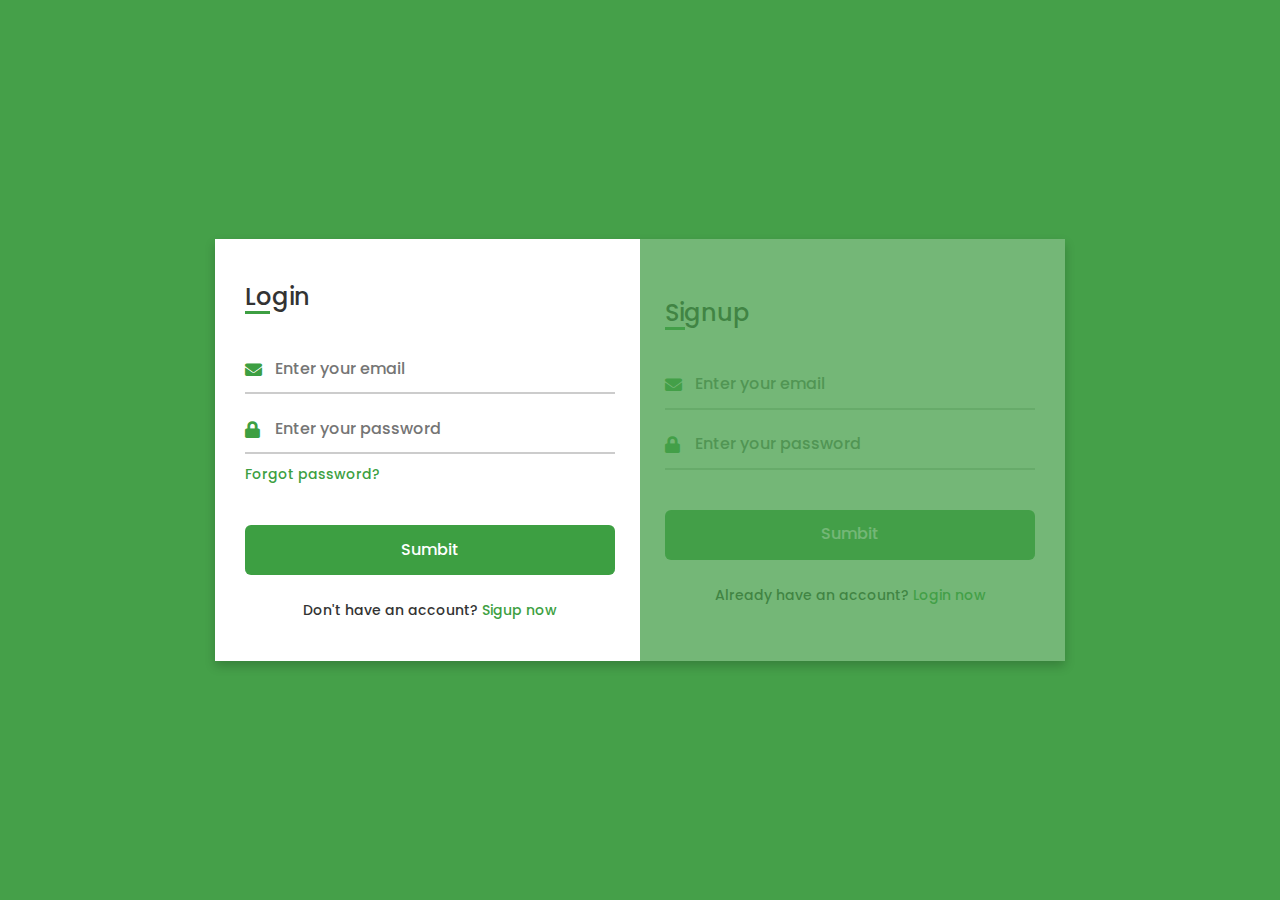
<file: login.html>
<!DOCTYPE html>
<html lang="en" dir="ltr">

<head>
    <meta charset="UTF-8">
    <title> Login and Registration Form </title>
    <link rel="stylesheet" href="login.css">
    <link rel="stylesheet" href="https://cdnjs.cloudflare.com/ajax/libs/font-awesome/5.15.3/css/all.min.css">
    <script src="connectionUtility.js" defer></script>
    <meta name="viewport" content="width=device-width, initial-scale=1.0">
</head>

<body>
    <div class="container">
        <input type="checkbox" id="flip">
        <div class="cover">
            <div class="front">
                <div class="text">
                </div>
            </div>
            <div class="back">
                <div class="text">
                </div>
            </div>
        </div>
        <div class="forms">
            <div class="form-content">
                <div class="login-form">
                    <div class="title">Login</div>
                    <form action="#"
                        onsubmit="return validateUser(document.getElementById('login-email').value,document.getElementById('login-password').value);">
                        <div class="input-boxes">
                            <div class="input-box">
                                <i class="fas fa-envelope"></i>
                                <input type="text" id="login-email" placeholder="Enter your email" required>
                            </div>
                            <div class="input-box">
                                <i class="fas fa-lock"></i>
                                <input type="password" id="login-password" placeholder="Enter your password" required>
                            </div>
                            <div class="text"><a style="color: #3d9f42;" href="#">Forgot password?</a></div>
                            <div class="button input-box">
                                <input type="submit" value="Sumbit">
                            </div>
                            <div class="text sign-up-text">Don't have an account? <label for="flip">Sigup now</label>
                            </div>
                        </div>
                    </form>
                </div>
                <div class="signup-form">
                    <div class="title">Signup</div>
                    <form action="#">
                        <div class="input-boxes">
                            <div class="input-box">
                                <i class="fas fa-envelope"></i>
                                <input type="text" placeholder="Enter your email" required>
                            </div>
                            <div class="input-box">
                                <i class="fas fa-lock"></i>
                                <input type="password" placeholder="Enter your password" required>
                            </div>
                            <div class="button input-box">
                                <input type="submit" value="Sumbit">
                            </div>
                            <div class="text sign-up-text">Already have an account? <label for="flip">Login now</label>
                            </div>
                        </div>
                    </form>
                </div>
            </div>
        </div>
    </div>
</body>

</html>
</file>
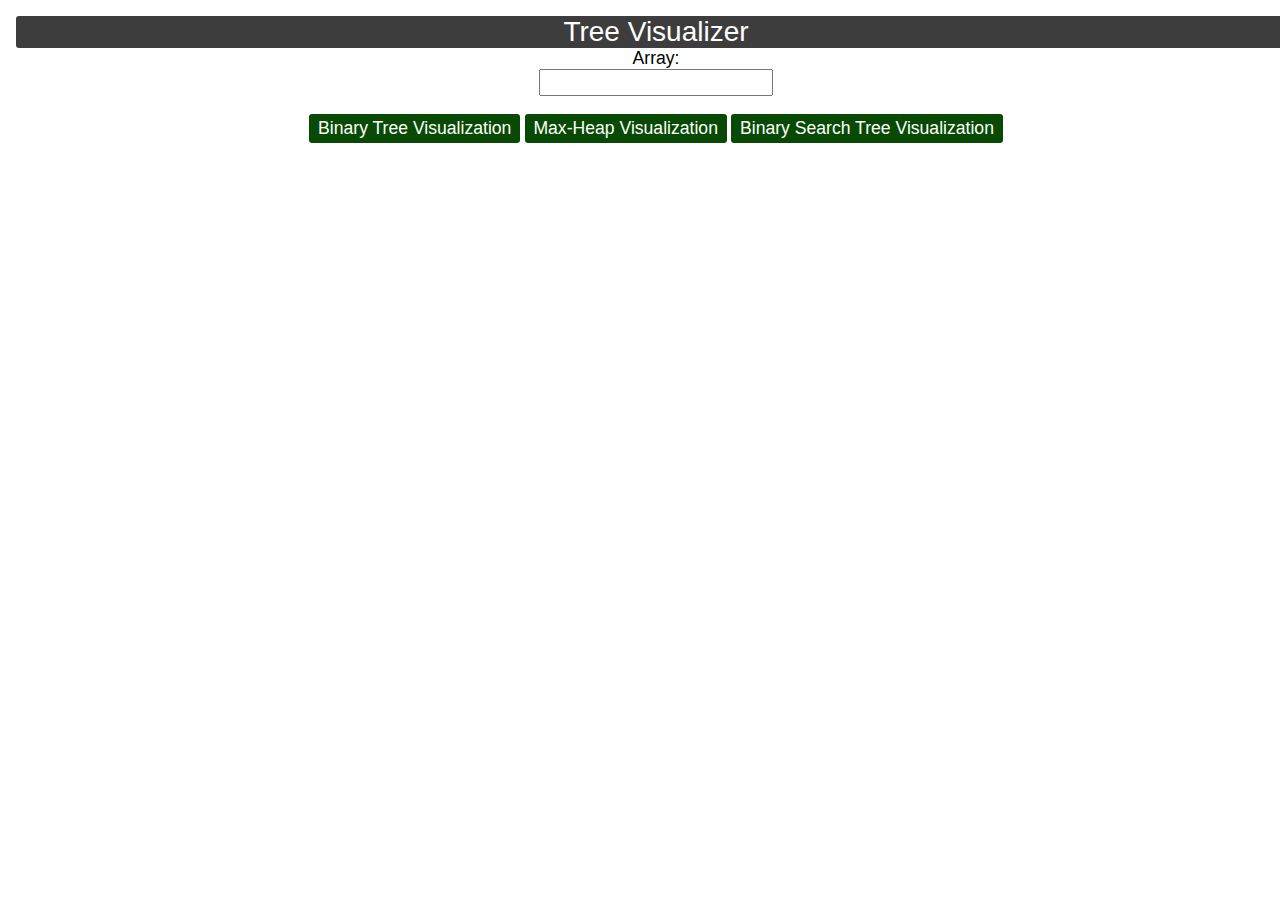
<file: tree.html>
<!DOCTYPE html>
<html lang="en">

<head>
    <meta charset="UTF-8">
    <meta http-equiv="X-UA-Compatible" content="IE=edge">
    <meta name="viewport" content="width=device-width, initial-scale=1.0">
    <title>Document</title>
    <link rel="stylesheet" href="tree.css">
</head>

<body>
    <header>
        <div id="title"> Tree Visualizer</div>
        <label>Array:</label><br />
        <input type="text" id="array-input" name="array">
        <div id="options">
            <button onclick="treeAndArray()">Binary Tree Visualization</button>
            <button onclick="heapify()">Max-Heap Visualization</button>
            <button onclick="createBinarySearchTree()">Binary Search Tree Visualization</button>
        </div>
    </header>
    <div id="blurb">
        <div id="visual-title"></div>
        <div id="instructions"></div>
      </div>
    <div id="binary-tree"></div>
    <div id="array-visual"></div>
    <script src="https://d3js.org/d3.v5.min.js"></script>
    <script src="treeNode.js"></script>
    <script src="treeApp.js"></script>
    <script src="heap.js"></script>
</body>

</html>
</file>
<file: login.css>
/* Google Font Link */
@import url('https://fonts.googleapis.com/css2?family=Poppins:wght@200;300;400;500;600;700&display=swap');

* {
    margin: 0;
    padding: 0;
    box-sizing: border-box;
    font-family: "Poppins", sans-serif;
}

body {
    min-height: 100vh;
    display: flex;
    align-items: center;
    justify-content: center;
    background: #45a049;
    padding: 30px;
}

.container {
    position: relative;
    max-width: 850px;
    width: 100%;
    background: #fff;
    padding: 40px 30px;
    box-shadow: 0 5px 10px rgba(0, 0, 0, 0.2);
    perspective: 2700px;
}

.container .cover {
    position: absolute;
    top: 0;
    left: 50%;
    height: 100%;
    width: 50%;
    z-index: 98;
    transition: all 1s ease;
    transform-origin: left;
    transform-style: preserve-3d;
    backface-visibility: hidden;
}

.container #flip:checked~.cover {
    transform: rotateY(-180deg);
}

.container #flip:checked~.forms .login-form {
    pointer-events: none;
}

.container .cover .front,
.container .cover .back {
    position: absolute;
    top: 0;
    left: 0;
    height: 100%;
    width: 100%;
}

.cover .back {
    transform: rotateY(180deg);
}

.container .cover img {
    position: absolute;
    height: 100%;
    width: 100%;
    object-fit: cover;
    z-index: 10;
}

.container .cover .text {
    position: absolute;
    z-index: 10;
    height: 100%;
    width: 100%;
    display: flex;
    flex-direction: column;
    align-items: center;
    justify-content: center;
}

.container .cover .text::before {
    content: '';
    position: absolute;
    height: 100%;
    width: 100%;
    opacity: 0.5;
    background: #45a049;
}

.cover .text .text-1,
.cover .text .text-2 {
    z-index: 20;
    font-size: 26px;
    font-weight: 600;
    color: #fff;
    text-align: center;
}

.cover .text .text-2 {
    font-size: 15px;
    font-weight: 500;
}

.container .forms {
    height: 100%;
    width: 100%;
    background: #fff;
}

.container .form-content {
    display: flex;
    align-items: center;
    justify-content: space-between;
}

.form-content .login-form,
.form-content .signup-form {
    width: calc(100% / 2 - 25px);
}

.forms .form-content .title {
    position: relative;
    font-size: 24px;
    font-weight: 500;
    color: #333;
}

.forms .form-content .title:before {
    content: '';
    position: absolute;
    left: 0;
    bottom: 0;
    height: 3px;
    width: 25px;
    background: #3d9f42;
}

.forms .signup-form .title:before {
    width: 20px;
}

.forms .form-content .input-boxes {
    margin-top: 30px;
}

.forms .form-content .input-box {
    display: flex;
    align-items: center;
    height: 50px;
    width: 100%;
    margin: 10px 0;
    position: relative;
}

.form-content .input-box input {
    height: 100%;
    width: 100%;
    outline: none;
    border: none;
    padding: 0 30px;
    font-size: 16px;
    font-weight: 500;
    border-bottom: 2px solid rgba(0, 0, 0, 0.2);
    transition: all 0.3s ease;
}

.form-content .input-box input:focus,
.form-content .input-box input:valid {
    border-color: #3d9f42;
}

.form-content .input-box i {
    position: absolute;
    color: #3d9f42;
    font-size: 17px;
}

.forms .form-content .text {
    font-size: 14px;
    font-weight: 500;
    color: #333;
}

.forms .form-content .text a {
    text-decoration: none;
}

.forms .form-content .text a:hover {
    text-decoration: underline;
}

.forms .form-content .button {
    color: #fff;
    margin-top: 40px;
}

.forms .form-content .button input {
    color: #fff;
    background: #3d9f42;
    border-radius: 6px;
    padding: 0;
    cursor: pointer;
    transition: all 0.4s ease;
}

.forms .form-content .button input:hover {
    background: #3d9f42;
}

.forms .form-content label {
    color: #3d9f42;
    cursor: pointer;
}

.forms .form-content label:hover {
    text-decoration: underline;
}

.forms .form-content .login-text,
.forms .form-content .sign-up-text {
    text-align: center;
    margin-top: 25px;
}

.container #flip {
    display: none;
}

@media (max-width: 730px) {
    .container .cover {
        display: none;
    }

    .form-content .login-form,
    .form-content .signup-form {
        width: 100%;
    }

    .form-content .signup-form {
        display: none;
    }

    .container #flip:checked~.forms .signup-form {
        display: block;
    }

    .container #flip:checked~.forms .login-form {
        display: none;
    }
}
</file>
<file: tree.css>
html {
  margin: 0;
  padding: 0;
}

body {
  background-color: rgb(255, 255, 255);
  text-align: center;
  font-family: Arial, Helvetica, sans-serif;
  margin: 0;
  padding: 0;
}

input {
  font-size: 1.1em;
}

label {
  font-size: 1.1em;
}

#title {
  background-color: rgb(61, 61, 61);
  font-size: 1.1em;
  color: white;
  border: none;
  border-radius: 3px;
  font-weight: normal;
  font-size: 1.75em;
}

#blurb {
  background-color: rgba(255, 255, 255, 0.386);
  text-align: center;
  margin: 1em auto;
  width: 500px;
  padding: 0.5em;
  border-radius: 5px;
}

#visual-title {
  font-weight: bold;
  font-size: 1.2em;
  padding-bottom: 0.5em;
}

#array-visual {
  margin: 1em;
}

header {
  background-color: rgb(255, 255, 255);
  background-size: cover;
  width: 100%;
  padding: 1em;
  color: black;
}

button {
  margin-top: 1em;
  background-color: rgb(8, 74, 3);
  font-size: 1.1em;
  color: white;
  padding: 0.25em 0.5em;
  border: none;
  border-radius: 3px;
  font-weight: normal;
  cursor: pointer;
  /* Add cursor pointer for better UX */
}

button:hover {
  background-color: #45a049;
}

rect:hover,
circle:hover,
text.circle:hover,
text.rect:hover {
  cursor: pointer;
}

.subtext {
  font-size: 0.8em;
  font-weight: 400;
}

.svg-container {
  display: inline-block;
  position: relative;
  width: 100%;
  padding-bottom: 100%;
  vertical-align: top;
  overflow: hidden;
}

.svg-content-responsive {
  display: inline-block;
  position: absolute;
  top: 10px;
  left: 0;
}

.container {
  display: flex;
  flex-grow: 1;
  overflow: hidden;
  /* Prevent overflow from affecting the layout */
}

.left-section {
  flex: 3;
  padding: 20px;
  overflow-y: auto;
  /* Make the left section scrollable */
  max-height: 100%;
  /* Ensure it doesn't grow beyond the viewport */
}

.right-section {
  flex: 1;
  padding: 20px;
  border-left: 1px solid #ddd;
  background-color: #f9f9f9;
  display: flex;
  flex-direction: column;
  max-height: 100vh;
  /* Set to 100vh to ensure it stays within the viewport */
}

#binary-tree {
  overflow: auto;
  /* Make the tree itself scrollable */
  max-height: 80vh;
  /* Limit the height of the tree visualizer */
}

#chatbot-section {
  display: flex;
  flex-direction: column;
  flex-grow: 1;
  /* Allow it to grow to fill the available space */
}

#chat-window {
  flex-grow: 1;
  /* Allow the chat window to expand */
  border: 1px solid #ccc;
  padding: 10px;
  margin-bottom: 10px;
  overflow-y: auto;
  max-height: 30%;
  /* Limit height when there is content */
}

#user-input {
  width: calc(100% - 60px);
  padding: 10px;
  border: 1px solid #ccc;
}

@media (max-width: 768px) {
  .container {
    flex-direction: column;
    /* Stack sections vertically on smaller screens */
  }

  .right-section {
    border-left: none;
    border-top: 1px solid #ddd;
  }
}
</file>
